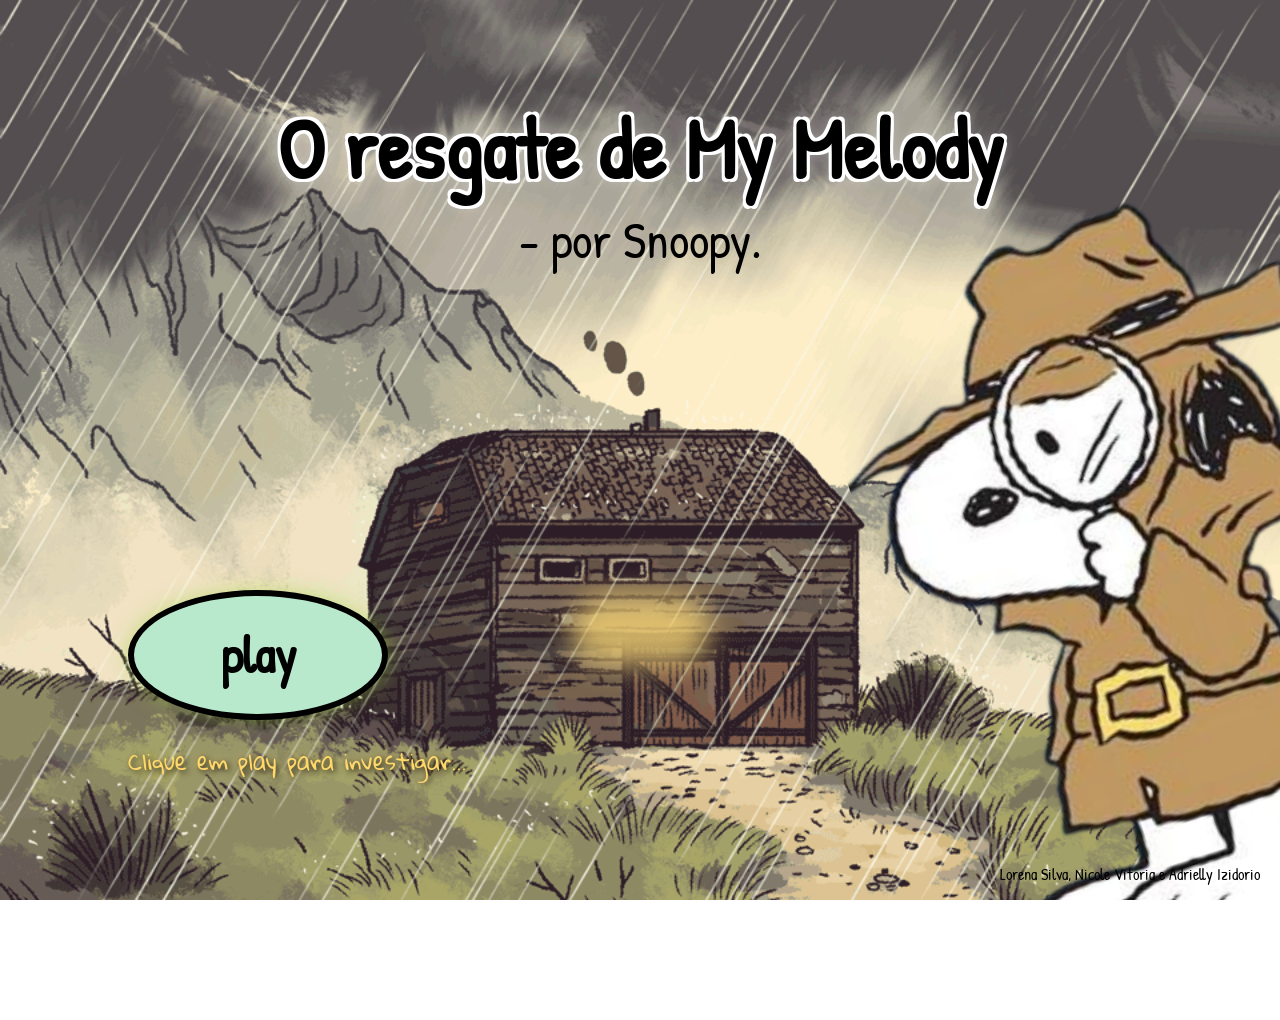
<file: index.html>
<!DOCTYPE html>
<html lang="pt-br">
<head>
    <meta charset="UTF-8">
    <title>Save My Melody - Snoopy Adventure</title>

    <link href="https://fonts.googleapis.com/css2?family=Patrick+Hand&display=swap" rel="stylesheet">
    <link href="https://fonts.googleapis.com/css2?family=Gloria+Hallelujah&display=swap" rel="stylesheet">

    <link rel="stylesheet" href="style.css">
</head>
<body>

    <audio id="som-chuva" src="https://www.soundjay.com/nature/sounds/rain-01.mp3" loop></audio>

    <div id="menu" class="tela-menu">
        <div class="header-titulos">
            <h1 class="titulo-principal">O resgate de My Melody</h1>
            <p class="subtitulo">- por Snoopy.</p>


        </div>
        
        <button class="botao-play" onclick="iniciarJogo()">play</button>

        <div class="celeiro-luz"></div>

        <div class="start-text">
            Clique em play para investigar...
        </div>

        <div class="snoopy-container">
            <img src="download.png" class="snoopy-menu" alt="Snoopy">
            <div class="sombra-pe"></div>
        </div>

        <div class="creditos">Lorena Silva, Nicole Vitoria e Adrielly Izidorio</div>
    </div>

    <div id="tela-jogo" class="tela" style="display: none;">
        <div class="container-quiz">
            <div id="alternativas"></div>
        </div>
    </div>

    <script src="script.js"></script>
</body>
</html>
</file>
<file: style.css>
* {
    margin: 0;
    padding: 0;
    box-sizing: border-box;
}

body, html {
    width: 100%;
    height: 100%;
    overflow: hidden;
    font-family: 'Patrick Hand', cursive;
}

.tela-menu {
    width: 100vw;
    height: 100vh;
    position: relative;
    background-image: url('From KlickPin CF Lukasz Buda _ Ilustración de paisaje Paisaje de fantasía Fotografía de bosque.gif'); 
    background-size: cover;
    background-position: center;
    background-repeat: no-repeat;
    background-color: #cccccc;
}

/* Título e Subtítulo */
.header-titulos {
    position: absolute;
    top: 10%; 
    width: 100%;
    text-align: center;
    z-index: 10;
}

.titulo-principal{
font-size:85px;
color:#000;
text-shadow:
3px 3px 0 #fff,
-3px -3px 0 #fff,
3px -3px 0 #fff,
-3px 3px 0 #fff,
0px 0px 15px rgba(255,255,255,0.4);
}


.subtitulo {
    font-size: 50px;
}

/* BOTÃO PLAY */
.botao-play {
    position: absolute;
    bottom: 20%;
    left: 10%;
    width: 260px;
    height: 130px;
    background-color: #b9e9cc; 
    border: 6px solid #000;
    border-radius: 50%;
    font-family: 'Patrick Hand', cursive;
    font-size: 50px;
    font-weight: bold;
    color: #000;
    cursor: pointer;
    z-index: 20;
    transition: 0.3s ease;
    display: flex;
    align-items: center;
    justify-content: center;
}

.botao-play{
box-shadow:0 0 20px rgba(156,211,59,0.5);
}

.botao-play:hover{
transform:scale(1.15) rotate(-4deg);
box-shadow:0 0 30px rgba(156,211,59,0.9);
}

.botao-play:hover {
    transform: scale(1.1) rotate(-3deg);
    background-color: #9cd33b;
    box-shadow: 0px 0px 20px rgba(156, 211, 59, 0.6);
}

.snoopy-container{
position:absolute;
right:-120px;
bottom:-80px;
pointer-events:none;
}

.snoopy-menu{
width:520px;
height:auto;
transform:rotate(-18deg);
animation:snoopy-respirar 4s ease-in-out infinite;
}

@keyframes snoopy-respirar{
0%,100%{transform:rotate(-18deg) scale(1);}
50%{transform:rotate(-18deg) scale(1.03);}
}

.sombra-pe {
    width: 130px;
    height: 15px;
    background: rgba(0, 0, 0, 0.2);
    border-radius: 50%;
    filter: blur(4px);
}

.creditos {
    position: absolute;
    bottom: 15px;
    right: 20px;
    font-size: 16px;
    color: #000;
}

@keyframes flutuar{
0%,100%{transform:translateY(0px) rotate(0deg);}
50%{transform:translateY(-15px) rotate(1deg);}
}

/* Telas de Jogo */
.tela {
    width: 100vw;
    height: 100vh;
    background-color: #9cd33b;
    display: flex;
    align-items: center;
    justify-content: center;
}

/* Cursor de Lupa */
html {
    cursor: url('https://img.icons8.com/ios/50/000000/search--v1.png'), auto;
}

/* Animação de Raio */
.tela-menu::after {
    content: '';
    position: absolute;
    top: 0;
    left: 0;
    width: 100%;
    height: 100%;
    background: white;
    opacity: 0;
    pointer-events: none;
    z-index: 100;
    animation: raio 10s infinite;
}

@keyframes raio {
    0% { opacity: 0; }
    95% { opacity: 0; }
    96% { opacity: 0.7; }
    97% { opacity: 0; }
    98% { opacity: 0.5; }
    100% { opacity: 0; }
}

.celeiro-luz{
position:absolute;
bottom:26%;
left:50%;
transform:translateX(-50%);
width:140px;
height:70px;
background:rgba(255,220,120,0.75);
filter:blur(14px);
border-radius:35px;
animation:luz-piscando 3s infinite;
}

@keyframes luz-piscando{
0%{opacity:0.7;}
50%{opacity:1;}
100%{opacity:0.7;}
}

.start-text{
position:absolute;
bottom:13%;
left:10%;
font-size:22px;
font-family:'Gloria Hallelujah', cursive;
color:#ffd86b;
text-shadow:
2px 2px 6px rgba(0,0,0,0.9),
0px 0px 10px rgba(255,216,107,0.6);
animation:piscando 2s infinite;
}
</file>
